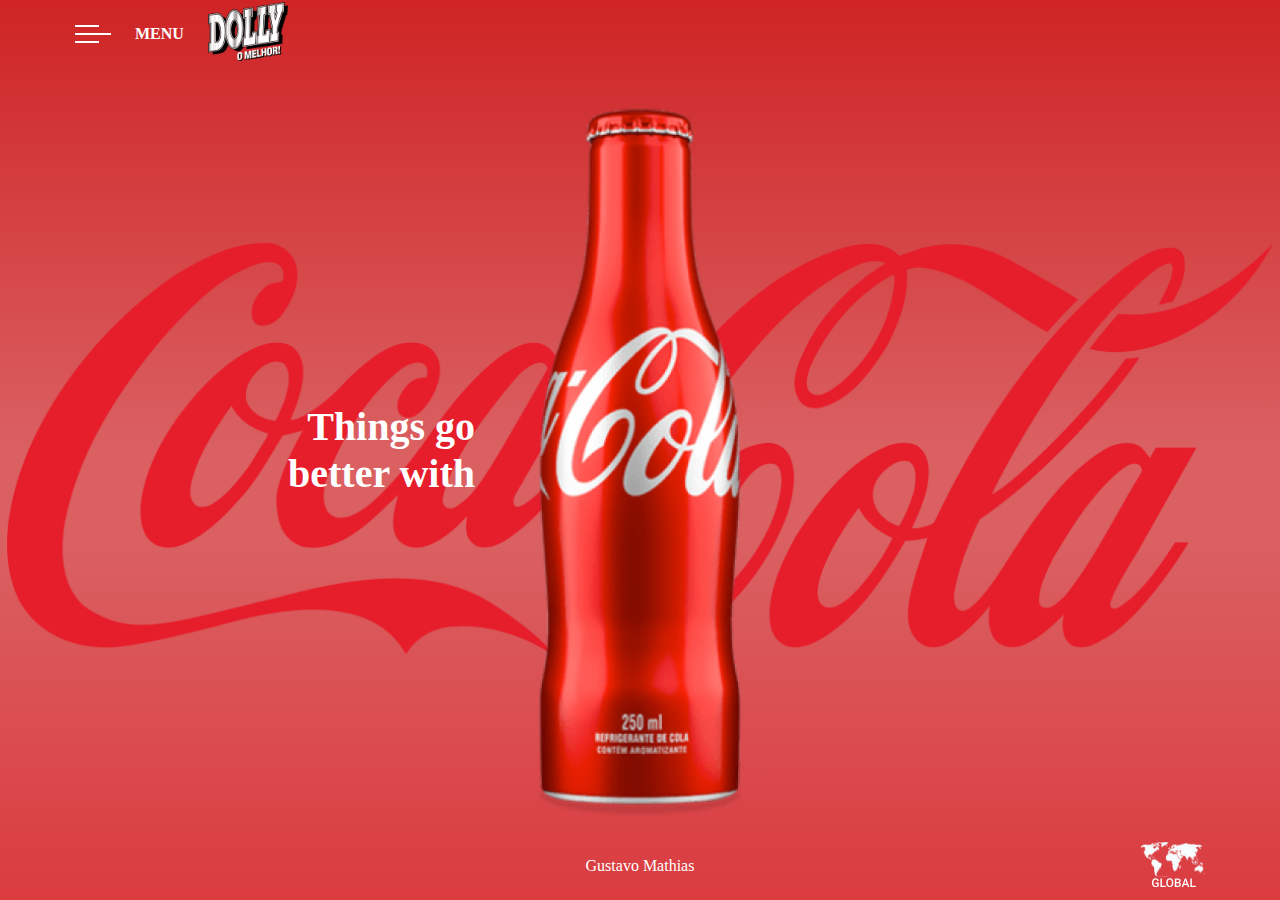
<file: index.html>
<!DOCTYPE html>
<html lang="pt-br">
<head>
    <meta charset="UTF-8">
    <meta name="viewport" content="width=device-width, initial-scale=1.0">
    <link rel="stylesheet" href="./style.css">
    <title>Coca cola</title>
   
</head>
<body>
    
<header>
    <img src="./img/menu-burger.svg" alt="Menu Hamburger">
    <span>MENU</span>
    <a href="./dolly.html">
        <img src="./img/logo-rodape.png" class="logodolly" alt=""> 
    </a>
</header>

<main>
    <img src="./img/background-image.png" alt="logo da coca cola" class="background-logo">
    <h2 class="content-text">Things go better with</h2>
    <img src="./img/coca-cola.png" alt="garrafa coca-cola" class="content-image">
</main>

<footer>
    <div></div>
    <span>Gustavo Mathias</span>
    <img src="./img/map.svg" alt="mapa">
</footer>

</body>
</html>
</file>
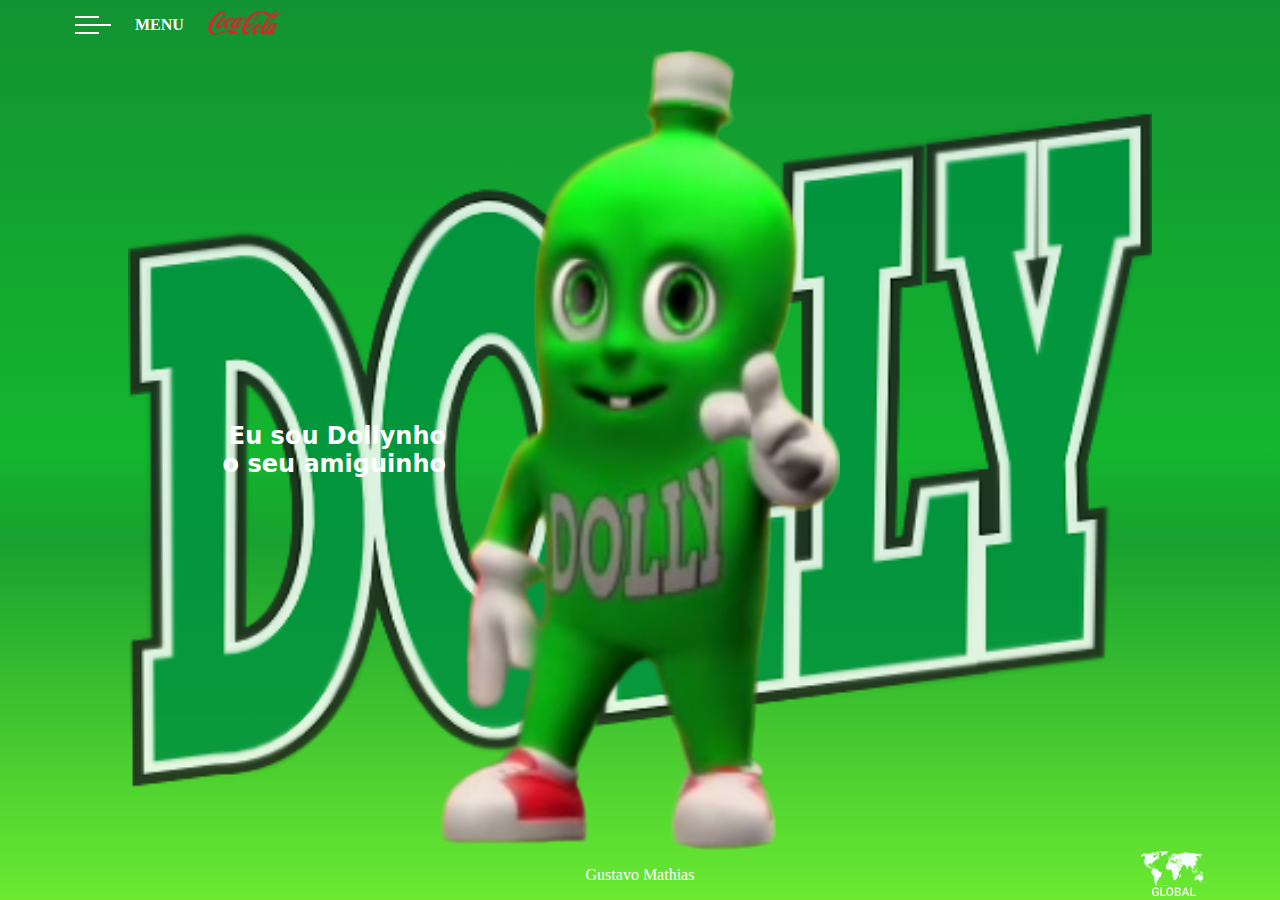
<file: dolly.html>
<!DOCTYPE html>
<html lang="en">
<head>
    <meta charset="UTF-8">
    <meta name="viewport" content="width=device-width, initial-scale=1.0">
    <link rel="stylesheet" href="./dolly.css">
    <title>Dollynho</title>

</head>
<body>
    
<header>
    <img src="./img/menu-burger.svg" alt="Menu Hamburger">
    <span>MENU</span>

    <a href="./index.html">
        <img src="./img/background-image.png" class="logococa"  alt="">
        
    </a>

</header>

<main>
    <img src="./img/Dolly_logo.png" alt="logo do Dolly" class="background-logo">
    <h2 class="content-text">Eu sou Dollynho o seu amiguinho</h2>
    <img src="./img/95fea23022dacd62be05c1f27e6fd791.png" alt="garrafa Dolly" class="content-image">
</main>

<footer>
    <div></div>
    <span>Gustavo Mathias</span>
    <img src="./img/map.svg" alt="mapa">
</footer>



</body>
</html>
</file>
<file: style.css>
* {
padding: 0;
margin: 0;
box-sizing: border-box;

}

body {
    width: 100vw;
    height: 100vh;
    display: flex;
    flex-direction: column;
    background:linear-gradient(#CF2425,#DA6062 50%,#DA6062 60%,#DA3B3F);
}

header, footer {
    height: 100px;
    color: #FFFFFF;
    display: flex;
    align-items: center;
    justify-content: space-between;
    padding: 0 20px;

.logodolly {
        width: 40%;
    }
}

main {
    flex-grow: 1;
    display: flex;
    justify-content: center;
    align-items: center;
  
}

header {
height: 100px;
display: flex;
align-items: center;
gap: 24px;
color: #FFFFFF;
padding-left: 75px;
justify-content: flex-start;

}

header span {

font-weight: 600;

}

main {

    flex-grow: 1;
    display: flex;
    justify-content: center;
    align-items: center;


}

.background-logo {

    position: absolute;
    width: 100%;
    max-height: 100%;
    margin: auto;
    top: 0;
    left: 0;
    right: 0;
    bottom: 0;
    z-index: -1;
}

.content-text {
    position: absolute;
    color: #ffffff;
    font-size: 2.5rem;
    width: 240px;
    transform: translateX(-100%);
    text-align: end;
    margin-right: 90px;
}

.content-image {
    height: 85vh;
}

footer {
    height: 100px;
    display: flex;
    justify-content: space-between;
    align-items: center;
    padding-right: 75px;
    padding-left: 75px;
    color: #FFFFFF;
    font-weight: 100;
}

footer div {
    width: 64px;
}

@media (max-width: 768px) {
    header {
        padding-left: 25px;
    }

    .content-text {
        transform: translateX(0%);
        top: 80px;
        font-size: 1rem;
        width: 100px;
        text-align: center;
        margin-left: 90px;
    }

    .content-image {
        height: 70vh;
    }

    footer {
        padding: 0px 25px;
    }
}
</file>
<file: dolly.css>
* { 
margin: 0;
padding: 0;
box-sizing: border-box;
}


body {
    width: 100vw;
    height: 100vh;
    display: flex;
    flex-direction: column;
    background:linear-gradient(#129332,#13b62e 50%,#18a12f 60%,#6bea31);
}

header, footer {
    height: 100px;
    color: #ffffff;
    display: flex;
    align-items: center;
    justify-content: space-between;
    padding: 0 20px;
}

.logococa{
width: 7%;

}

main {
    flex-grow: 1;
    display: flex;
    justify-content: center;
    align-items: center;
  
}

header {
height: 100px;
display: flex;
align-items: center;
gap: 24px;
color: #ffffff;
padding-left: 75px;
justify-content: flex-start;

}

header span {

font-weight: 600;

}

main {

    flex-grow: 1;
    display: flex;
    justify-content: center;
    align-items: center;


}

.background-logo {

    position: absolute;
    width: 80%;
    max-height: 80%;
    margin: auto;
    top: 0;
    left: 0;
    right: 0;
    bottom: 0;
    z-index: -1;
    opacity: 85%;
}

.content-text {
    position: absolute;
    color: #ffffff;
    font-size: 1.5rem;
    width: 240px;
    transform: translateX(-110%);
    text-align: end;
    margin-right: 100px;
    font-family: system-ui, -apple-system, BlinkMacSystemFont, 'Segoe UI', Roboto, Oxygen, Ubuntu, Cantarell, 'Open Sans', 'Helvetica Neue', sans-serif ;
    
}

.content-image {
    height: 800px;
    width: 400px;
}

footer {
    height: 100px;
    display: flex;
    justify-content: space-between;
    align-items: center;
    padding-right: 75px;
    padding-left: 75px;
    color: #FFFFFF;
    font-weight: 100;
}

footer div {
    width: 64px;
}

@media (max-width: 768px) {
    header {
        padding-left: 25px;
    }

    .content-text {
        transform: translateX(0%);
        top: 80px;
        font-size: 1rem;
        width: 100px;
        text-align: center;
        margin-left: 90px;
    }

    .content-image {
        height: 70vh;
        width: 30vh;
    }

    footer {
        padding: 0px 25px;
    }
}
</file>
